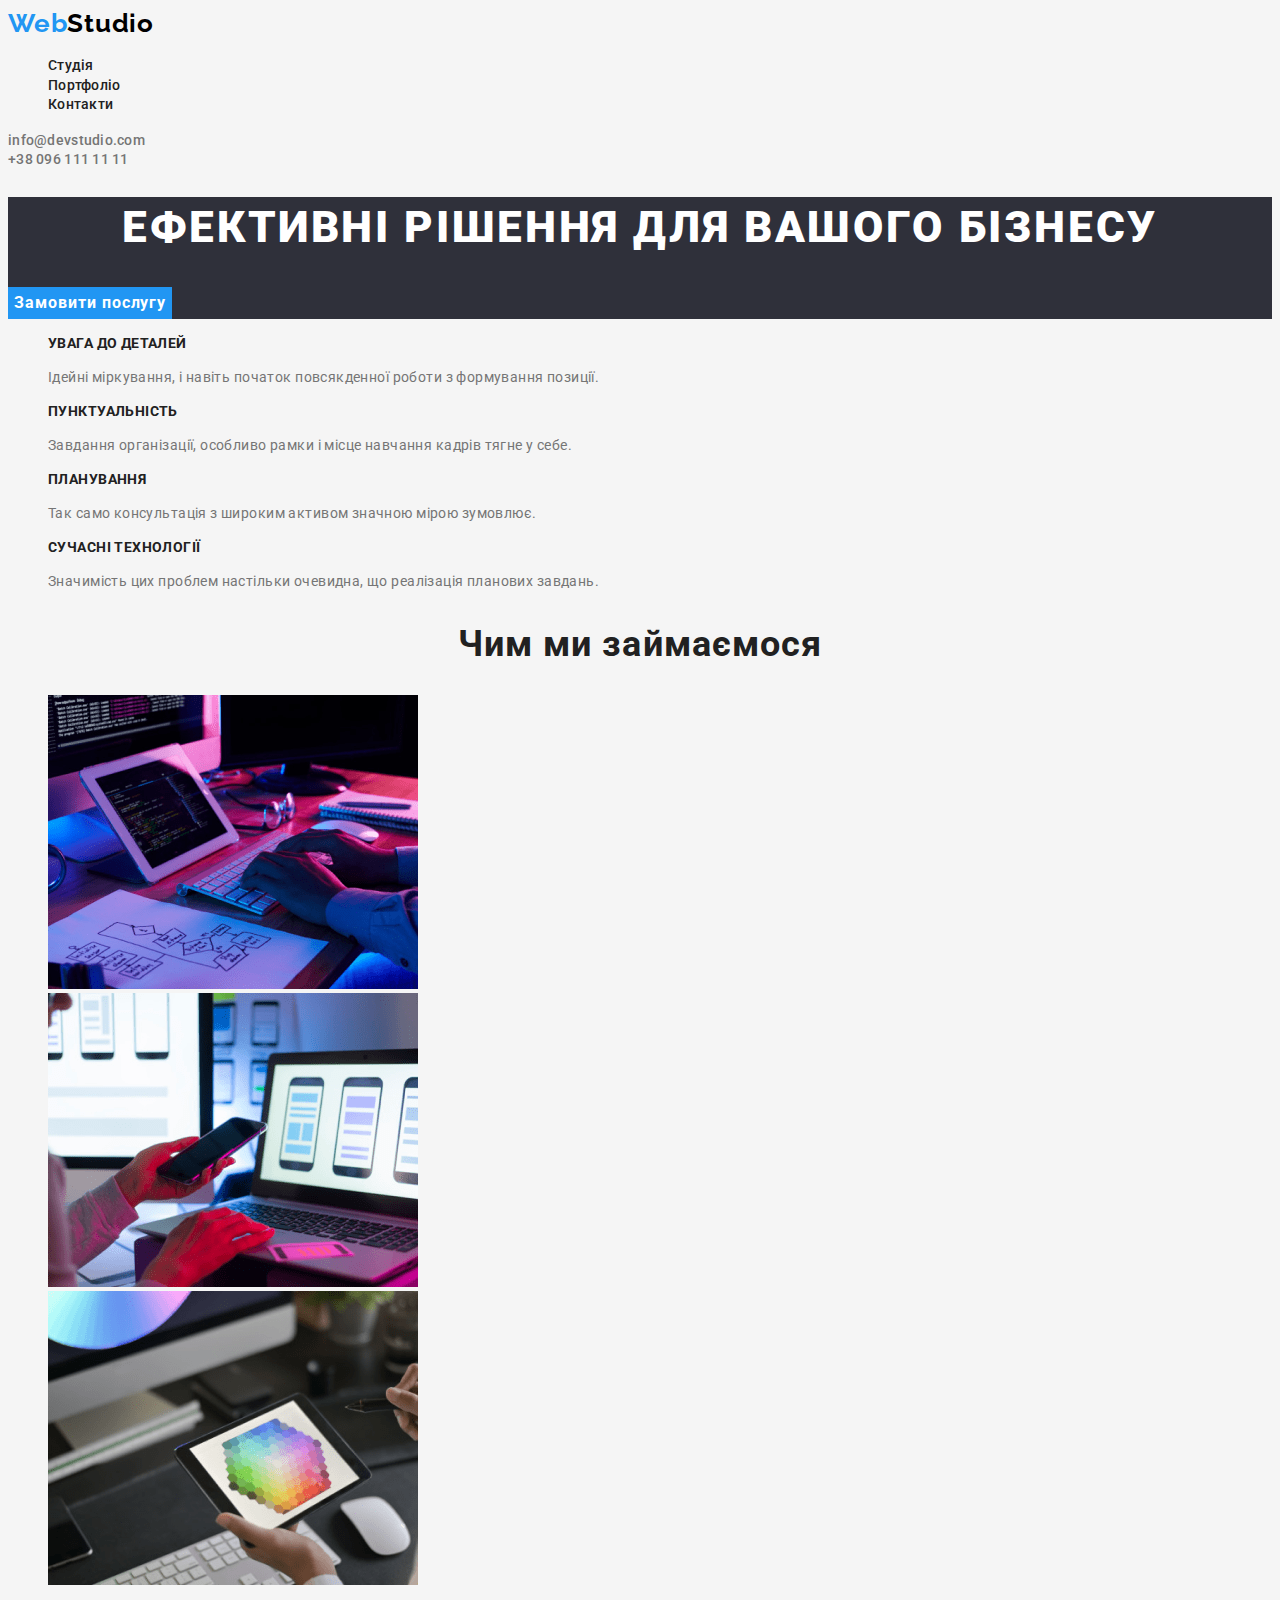
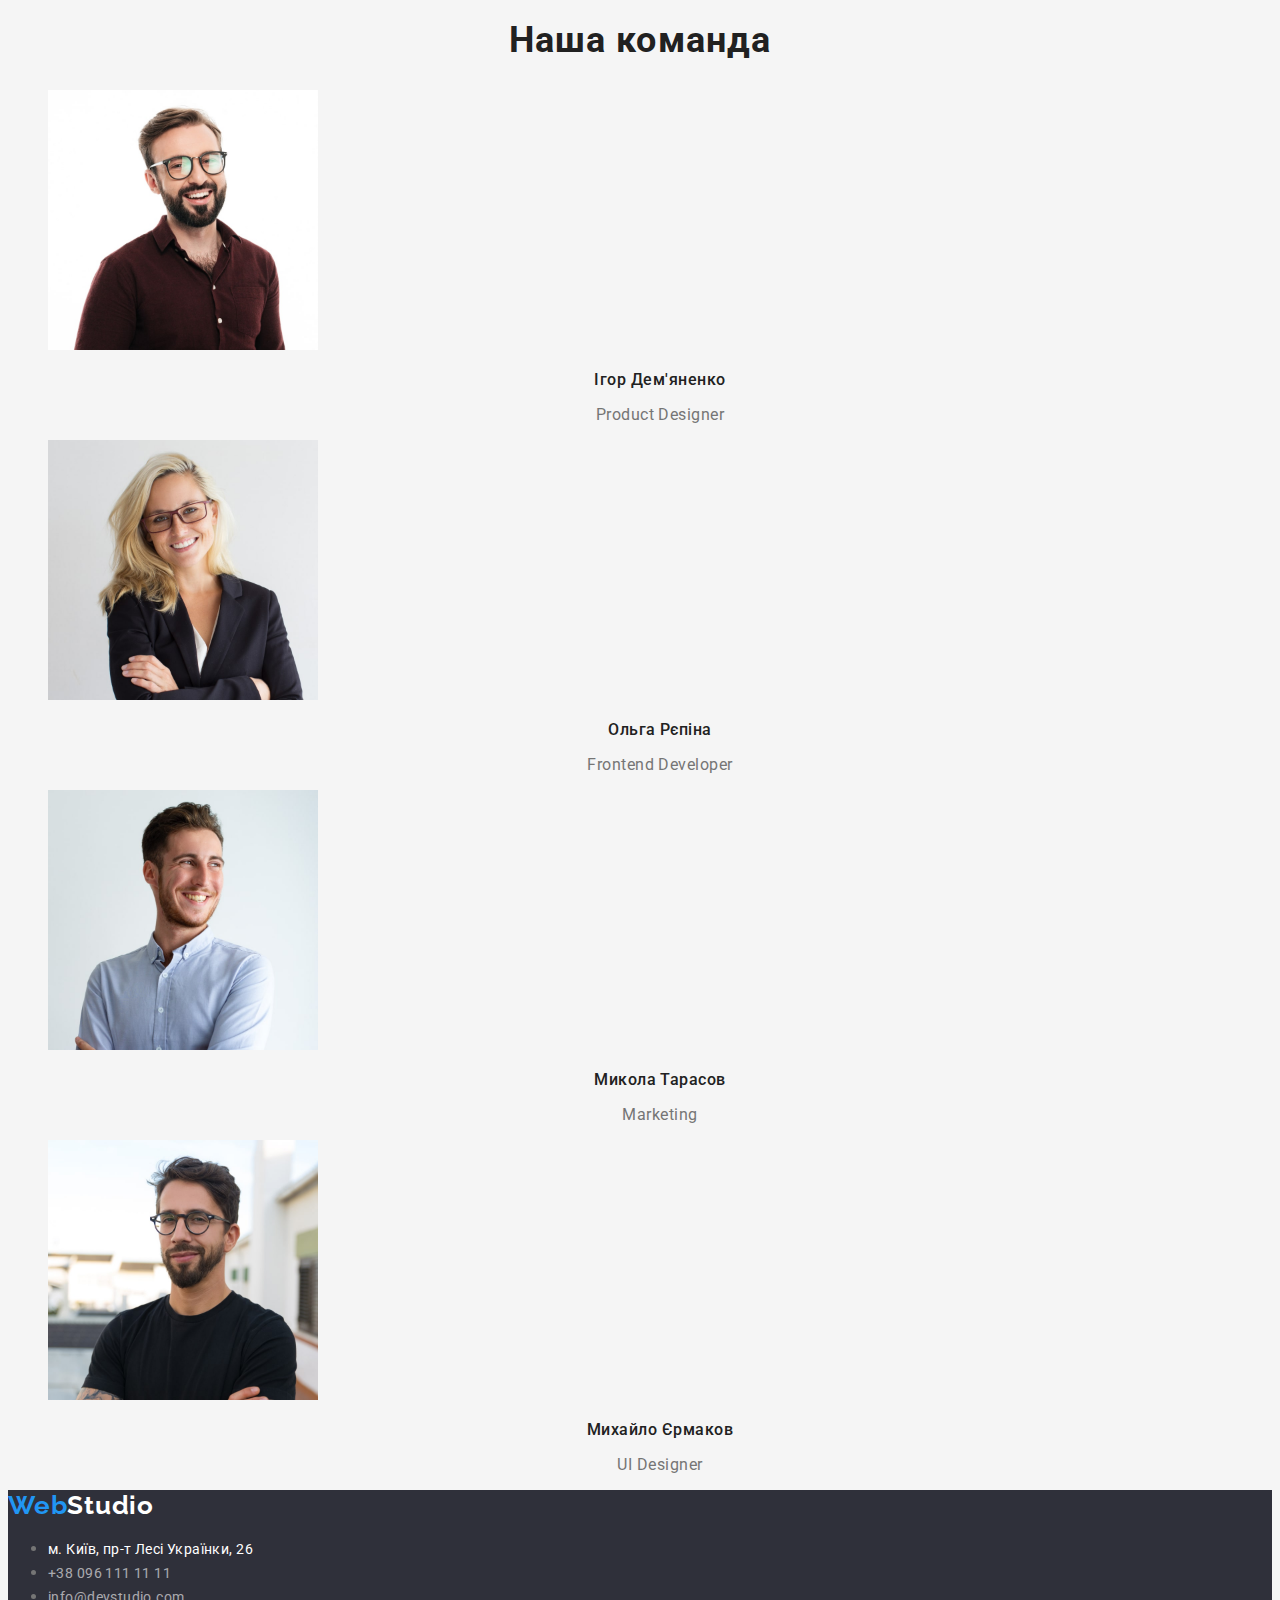
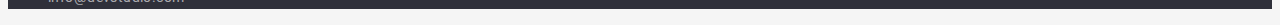
<file: index.html>
<!DOCTYPE html>
<html lang="en">
  <head>
    <meta charset="UTF-8" />
    <meta http-equiv="X-UA-Compatible" content="IE=edge" />
    <meta name="viewport" content="width=device-width, initial-scale=1.0" />
    <title>Webstudio</title>
    <link rel="stylesheet" href="./css/styles.css">
    <link rel="preconnect" href="https://fonts.googleapis.com">
<link rel="preconnect" href="https://fonts.gstatic.com" crossorigin>
<link href="https://fonts.googleapis.com/css2?family=Raleway:wght@700&family=Roboto:wght@400;500;700;900&display=swap" rel="stylesheet">
    <style>
   a { 
    text-decoration: none; /* Отменяем подчеркивание у ссылки */
   } 
  </style>
  </head>
  <body>
    <!--шапка-->
    <header>
      <a class="logo" href="index.html">Web<span class="logo-header">Studio</span></a>
      <nav>
        <ul class="nav-list list">
          <li class="nav-item"><a href="./index.html" class="nav-link">Студія</a></li>
          <li class="nav-item"><a href="./portfolio.html" class="nav-link">Портфоліо</a></li>
          <li class="nav-item"><a href="/" class="nav-link">Контакти</a></li>
        </ul>
      </nav>

      <a href="info@devstudio.com" class="info-tel">info@devstudio.com</a><br/>
      <a href="tel:+380961111111" class="info-tel">+38 096 111 11 11</a>
    </header>
    <!--hero-->
    <main>
      <div>
        <section style="background-color: #2F303A;">
          <h1 class="post-title">
            Ефективні рішення для 
            вашого бізнесу
          </h1>
          
          <!--<img src="./img/bg.png" alt="bg" width="1600" height="600" />--> 
          <button type="button" class="hero-button">Замовити послугу</button>
        </section>
      </div>

      <section>
        <!--<h2>Особливостi</h2>-->
        <ul class="list">
          <li>
            <h3 class="section-title">УВАГА ДО ДЕТАЛЕЙ</h3>
            <p class="section-title-item">
              Ідейні міркування, і навіть початок повсякденної роботи з
              формування позиції.
            </p>
          </li>
          <li>
            <h3 class="section-title">ПУНКТУАЛЬНІСТЬ</h3>
            <p class="section-title-item">
              Завдання організації, особливо рамки і місце навчання кадрів тягне
              у себе.
            </p>
          </li>
          <li>
            <h3 class="section-title">ПЛАНУВАННЯ</h3>
            <p class="section-title-item">
              Так само консультація з широким активом значною мірою зумовлює.
            </p>
          </li>
          <li>
            <h3 class="section-title">СУЧАСНІ ТЕХНОЛОГІЇ</h3> 
            <p class="section-title-item">
              Значимість цих проблем настільки очевидна, що реалізація планових
              завдань.
            </p >
          </li>
        </ul>
      </section>
      <!--фото чим ми займаэмося-->
      <section>
        <h2 class="section">Чим ми займаємося</h2>
        <ul class="list">
          <li>
            <img
              src="./img/mbook-min.png"
              alt="mbook"
              width="370"
              height="294"
            />
          </li>
          <li>
            <img
              src="./img/iphone-min.png"
              alt="iphone"
              width="370"
              height="294"
            />
          </li>
          <li>
            <img src="./img/pl-min.png" alt="pl" width="370" height="294" />
          </li>
        </ul>
      </section>
      <!--бригада-->
      <section>
        <h2 class="section">Наша команда</h2>
        <ul class="list">
          <li>
            <img src="./img/igor-min.jpg" alt="igor" width="270" height="260" />

            <h3 class="section-unit">Ігор Дем'яненко</h3>
            <p class="section-unit-work">Product Designer</p>
          </li>
          <li>
            <img src="./img/olga-min.jpg" alt="olga" width="270" height="260" />

            <h3 class="section-unit">Ольга Рєпіна</h3>
            <p class="section-unit-work">Frontend Developer</p>
          </li>
          <li>
            <img
              src="./img/mikola-min.jpg"
              alt="mikola"
              width="270"
              height="260"
            />

            <h3 class="section-unit">Микола Тарасов</h3>
            <p class="section-unit-work">Marketing</p>
          </li>
          <li>
            <img
              src="./img/mikael-min.jpg"
              alt="mikael"
              width="270"
              height="260"
            />

            <h3 class="section-unit">Михайло Єрмаков</h3>
            <p class="section-unit-work">UI Designer</p>
          </li>
        </ul>
      </section>
    </main>
    <!--на подвале-->
    <footer style="background-color: #2F303A;">
      <a class="logo" href="index.html">Web<span class="logo-footer">Studio</span></a>
      <address>
        <ul>
          <li>
            <a class="info-tel-ad"
              href="https://goo.gl/maps/oGdaYsp25zFcmJvW9"
              target="_blank"
              rel="nofolow"
              >м. Київ, пр-т Лесі Українки, 26</a
            >
          </li>
          <li><a class="info-tel-footer" href="tel:+380961111111">+38 096 111 11 11</a></li>
          <li><a class="info-tel-footer" href="info@devstudio.com">info@devstudio.com</a></li>
        </ul>
      </address>
    </footer>
  </body>
</html>
</file>
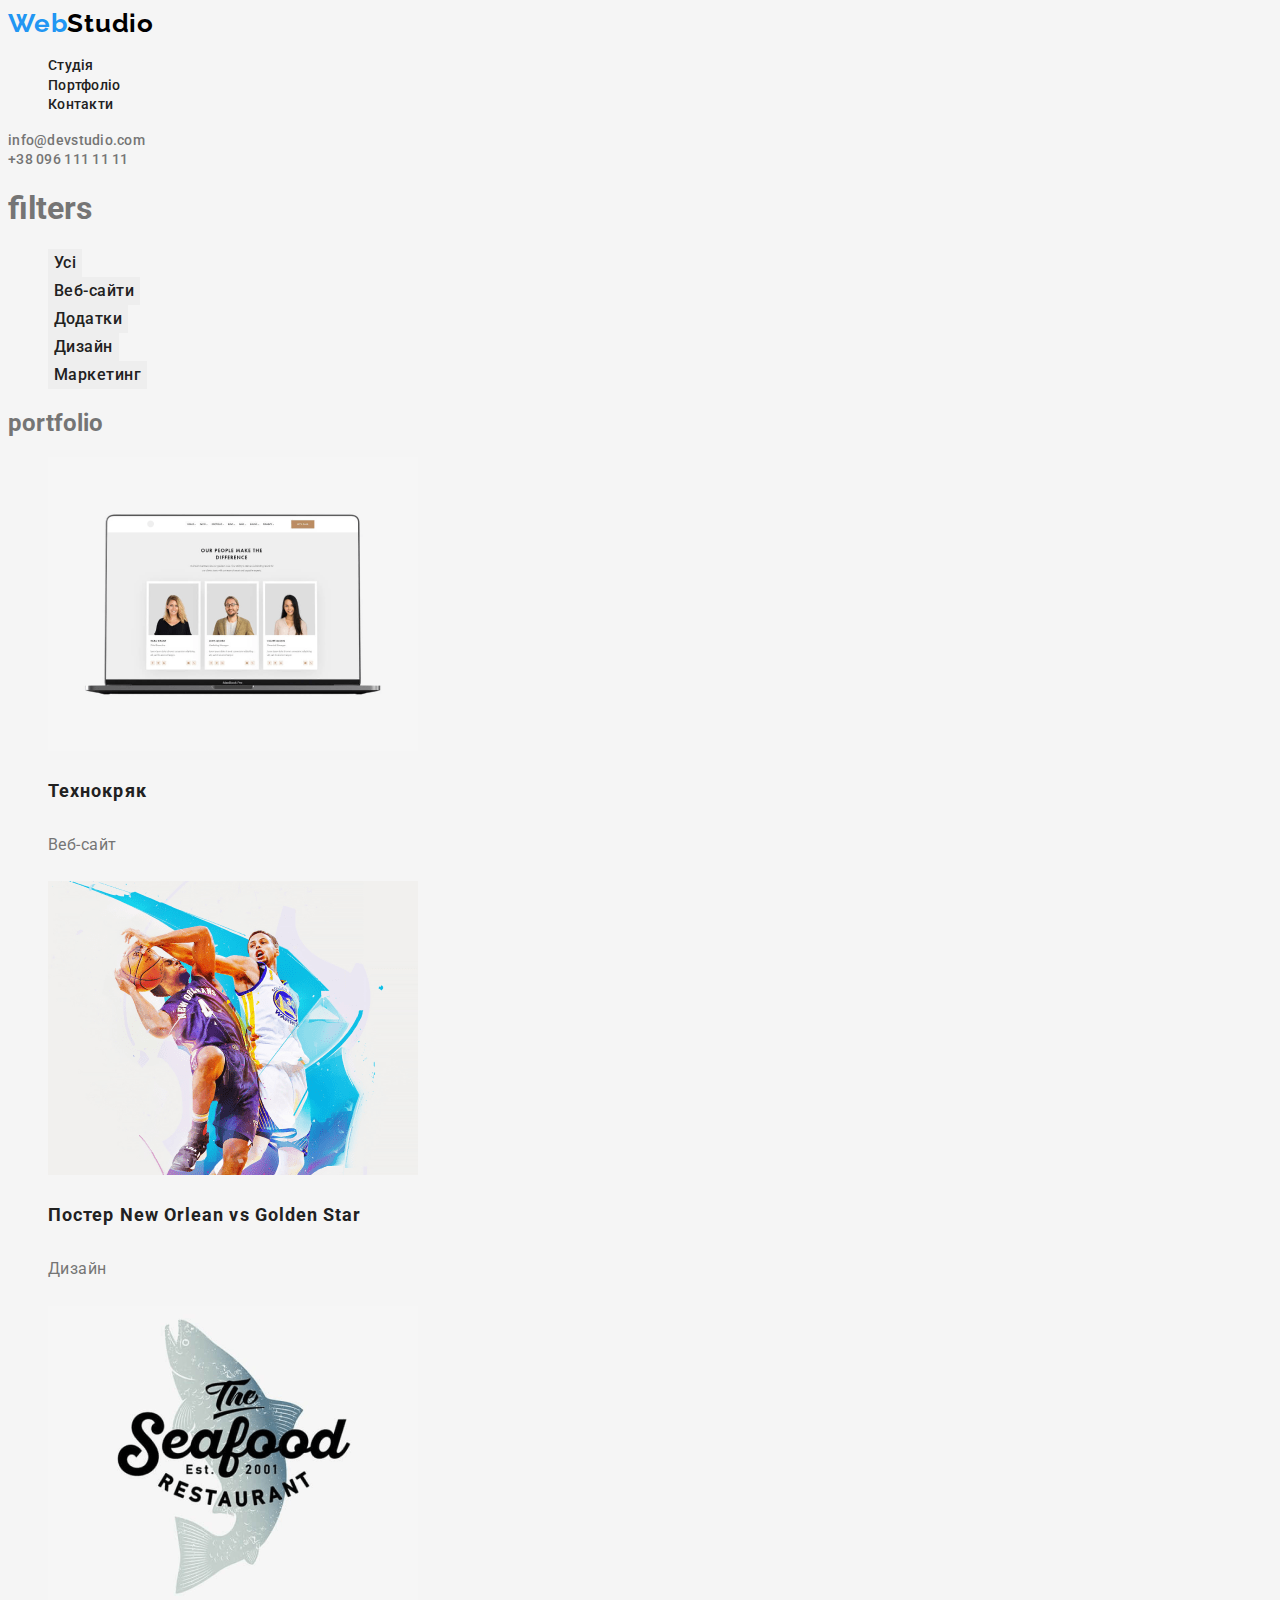
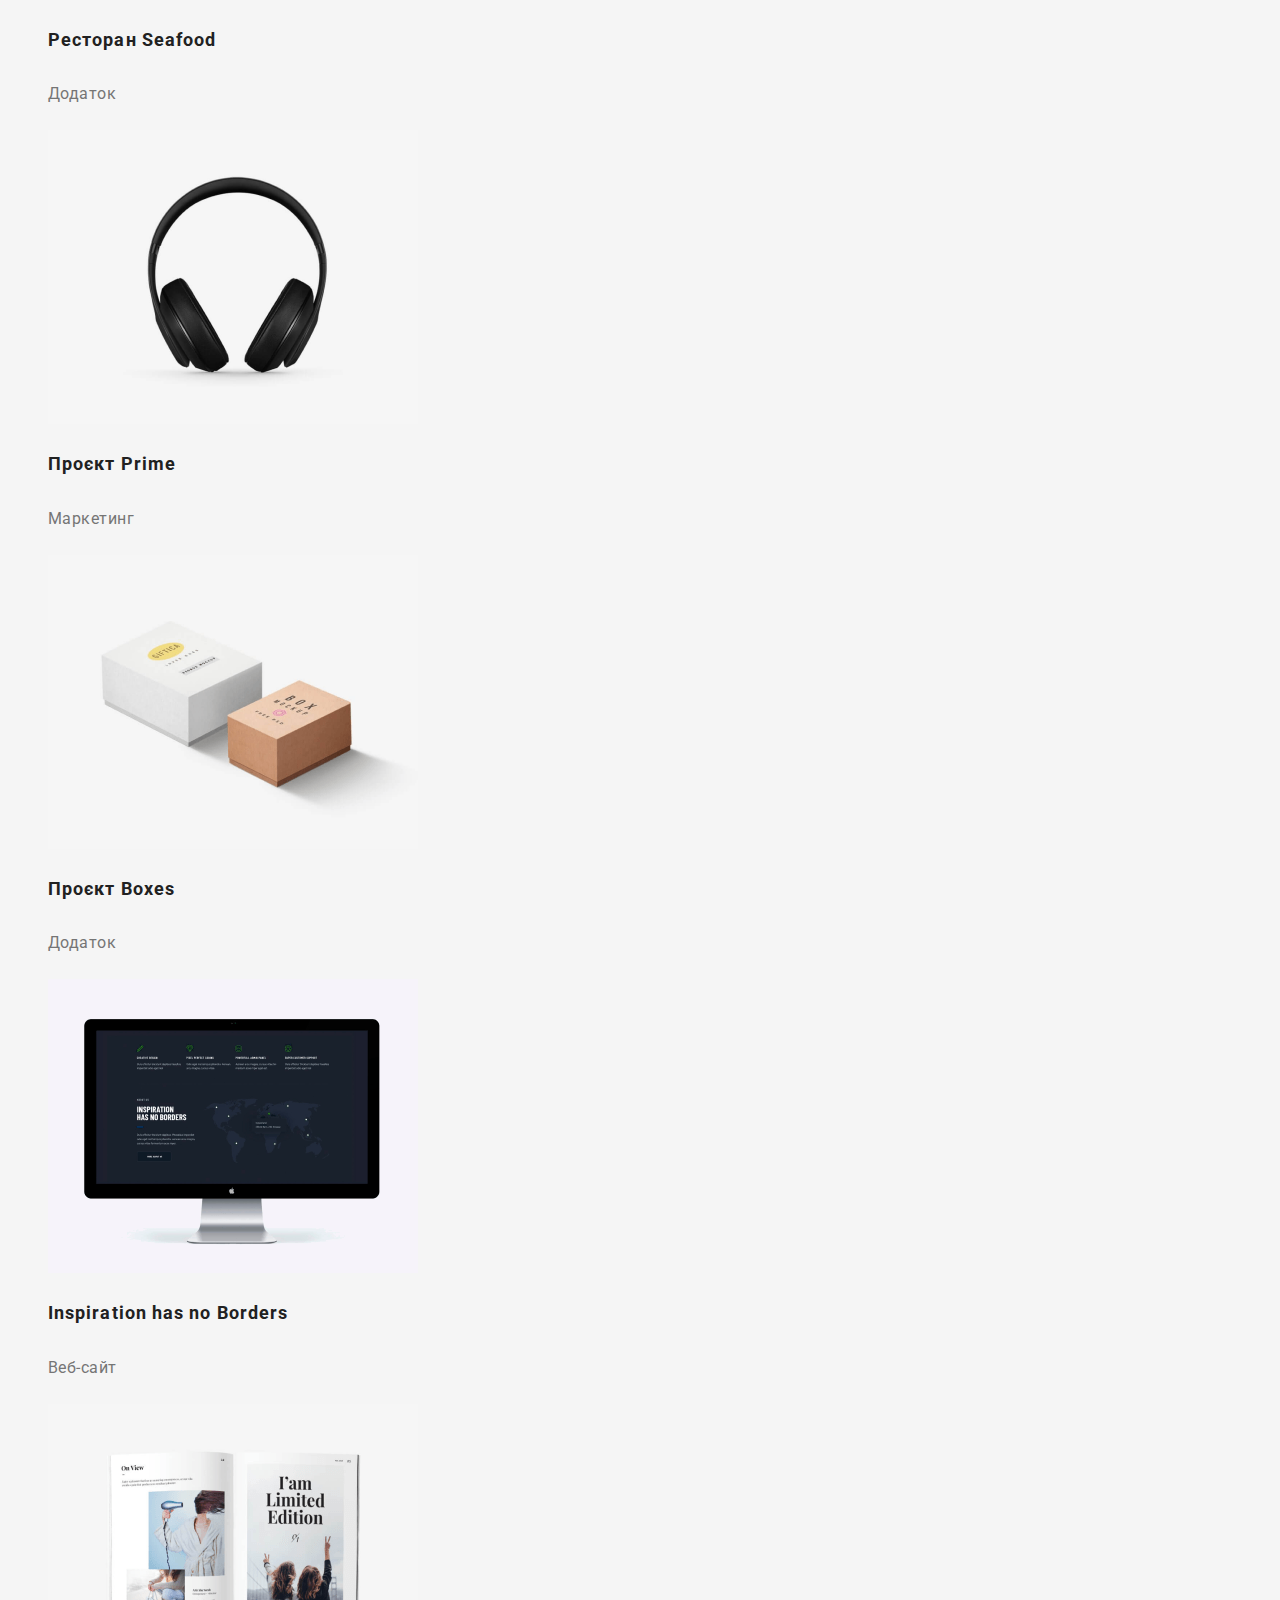
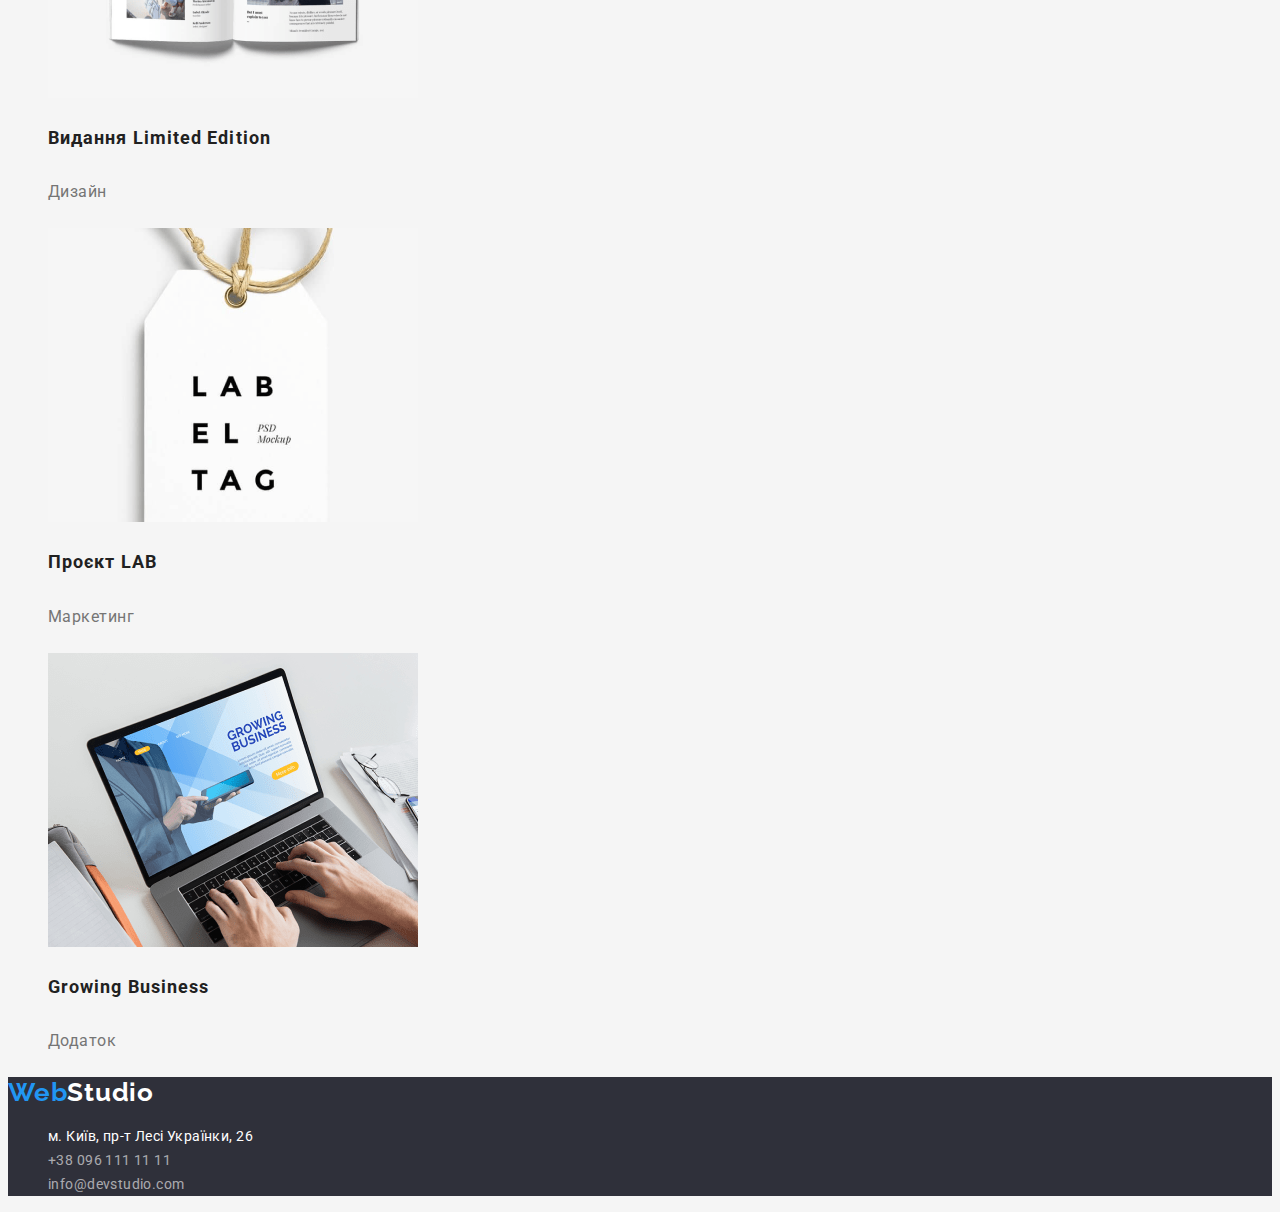
<file: portfolio.html>
<!DOCTYPE html>
<html lang="en">
  <head>
    <meta charset="UTF-8" />
    <meta http-equiv="X-UA-Compatible" content="IE=edge" />
    <meta name="viewport" content="width=device-width, initial-scale=1.0" />
    <title>Portfolio</title>
    <link rel="stylesheet" href="./css/styles.css" />
    <link rel="preconnect" href="https://fonts.googleapis.com">
<link rel="preconnect" href="https://fonts.gstatic.com" crossorigin>
<link href="https://fonts.googleapis.com/css2?family=Raleway:wght@700&family=Roboto:wght@400;500;700;900&display=swap" rel="stylesheet">
    <style>
   a { 
    text-decoration: none; /* Отменяем подчеркивание у ссылки */
   } 
  </style>
  </head>
  <body>
    <!--шапка-->
    <header>
      <a class="logo" href="index.html">Web<span class="logo-header">Studio</span></a>
      <nav>
        <ul class="nav-list list">
          <li class="nav-item"><a href="./index.html" class="nav-link">Студія</a></li>
          <li class="nav-item"><a href="./portfolio.html" class="nav-link">Портфоліо</a></li>
          <li class="nav-item"><a href="/" class="nav-link">Контакти</a></li>
        </ul>
      </nav>

      <a href="info@devstudio.com" class="info-tel">info@devstudio.com</a><br/>
      <a href="tel:+380961111111" class="info-tel">+38 096 111 11 11</a>
    </header>
    <main>
      <section>
        <!--portfolio-->
        <h1>filters</h1>
        <ul class="list">
          <li><button type="button" class="portfolio-btn">Усі</button></li>
          <li><button type="button" class="portfolio-btn">Веб-сайти</button></li>
          <li><button type="button" class="portfolio-btn">Додатки</button></li>
          <li><button type="button" class="portfolio-btn">Дизайн</button></li>
          <li><button type="button" class="portfolio-btn">Маркетинг</button></li>
        </ul>
        <h2>portfolio</h2>
        <ul class="list">
          <li>
            <img src="./img/tehno.png" alt="tehno"/>
              <h3 class="example">Технокряк</h3>
                <h4 class="example-item">Веб-сайт</h4>
              
            
          </li>
          <li>
            <img src="./img/basket.png" alt="basket"/>
              <h3 class="example">Постер New Orlean vs Golden Star</h3>
                <h4 class="example-item">Дизайн</h4>
              
            
          </li>
          <li>
            <img src="./img/seafood.png" alt="seafood"/>
              <h3 class="example">Ресторан Seafood</h3>
                <h4 class="example-item">Додаток</h4>
              
            
          </li>
          <li>
            <img src="./img/prime.png" alt="prime"/>
              <h3 class="example">Проєкт Prime</h3>
                <h4 class="example-item">Маркетинг</h4>
              
            
          </li>
          <li >
            <img src="./img/boxes.png" alt="boxes"/>
              <h3 class="example">Проєкт Boxes</h3>
                <h4 class="example-item">Додаток</h4>
              
            
          </li>
          <li>
            <img src="./img/borders.png" alt="borders"/>
              <h3 class="example">Inspiration has no Borders</h3>
                <h4 class="example-item">Веб-сайт</h4>
              
            
          </li>
          <li>
            <img src="./img/book.png" alt="book"/>
              <h3 class="example">Видання Limited Edition</h3>
                <h4 class="example-item">Дизайн</h4>
              
            
          </li>
          <li>
            <img src="./img/label.png" alt="label"/>
              <h3 class="example">Проєкт LAB</h3>
                <h4 class="example-item">Маркетинг</h4>
                
                
              
            
          </li>
          <li>
            <img src="./img/growing.png" alt="growing"/>
              <h3 class="example">Growing Business</h3>
                <h4 class="example-item">Додаток</h4>
              
            
          </li>
        </ul>
      </section>
    </main>
    <!--на подвале-->
    <footer style="background-color: #2F303A;">
      <a class="logo" href="index.html">Web<span class="logo-footer">Studio</span></a>
      <address>
        <ul class="list">
          <li>
            <a class="info-tel-ad"
              href="https://goo.gl/maps/oGdaYsp25zFcmJvW9"
              target="_blank"
              rel="nofolow"
              >м. Київ, пр-т Лесі Українки, 26</a
            >
          </li>
          <li><a class="info-tel-footer" href="tel:+380961111111">+38 096 111 11 11</a></li>
          <li><a class="info-tel-footer" href="info@devstudio.com">info@devstudio.com</a></li>
        </ul>
      </address>
    </footer>
  </body>
</html>
</file>
<file: css/styles.css>
/*подключение шрифтов,бэкграунд,цвет абзацев*/
body {
 background-color: #F5F5F5;
 color: #757575;  
 font-family: Roboto,Raleway;
}

/*цвет основного  черного текста color: #212121
цвет вторичного черного текста color: #757575
задний фон основной темный     background: #2F303A
белый h1, шапка, studio-logo-footer background: #FFFFFF 
белый основной background: #F5F5F5
белый вторичный background: #F5F4FA
акцент web-logo background: #2196F3
studio-logo-header #000000
*/
:root{
    --white:#FFFFFF;
    --black:#000000;
    --accent:#2196F3;
    --background-white:#F5F5F5;
    --secondary-background-white:#F5F4FA;
    --hero-footer-background:#2F303A;
    --primary-text-color:#212121;
    --secondary-text-color:#757575;

}
/*logo*/
.logo{
font-family: 'Raleway';    
font-weight: 700;
font-size: 26px;
line-height: calc(31/26);
letter-spacing: 0.03em;

color: var(--accent);

}
.logo-header{
    color: var(--black);
}
.logo-footer{
    color:  var(--white) ;
}
/* убираем точки в списке везде*/
.list{
    list-style: none;
}
/*---навигация---*/
.nav-list {
}
.nav-item {
}
.nav-link {
font-weight: 500;
font-size: 14px;
line-height: calc(16/12);
letter-spacing: 0.02em;

color: var(--primary-text-color);

}
.nav-link:hover,
.nav-link:focus{
  color: var(--accent);  
}
.info-tel{
    font-weight: 500;
font-size: 14px;
line-height: calc(16/14);
letter-spacing: 0.02em;
color: var(--secondary-text-color);
}
.info-tel:hover,
.info-tel:focus{
   color: var(--accent); 
}



/*--hero--*/
.post-title {
font-weight: 900;
font-size: 44px;
line-height: calc(60/44);


text-align: center;
letter-spacing: 0.06em;
text-transform: uppercase;

color: var(--white);
 
 
}

/*---кнопка---*/
.hero-button{
font-family: 'Roboto';
font-style: normal;
font-weight: 700;
font-size: 16px;
line-height: calc(30/16);


display: flex;
align-items: center;
text-align: center;
letter-spacing: 0.06em;

color: var(--white);
border: none;
background-color: var(--accent);
cursor: pointer;
}
.hero-button:hover,
.hero-button:focus{
 color: var(--primary-text-color);   
}
/*---особливости---*/
.section-title {
font-weight: 700;
font-size: 14px;
line-height: calc(16/14);
letter-spacing: 0.03em;
text-transform: uppercase;

color: var(--primary-text-color);
}
.section-title-item {
font-weight: 400;
font-size: 14px;
line-height: calc(24/14);
letter-spacing: 0.03em;
color: var(--secondary-text-color);

}
/*--фото чим ми займаэмося та бригада--*/
.section{
font-weight: 700;
font-size: 36px;
line-height: calc(42/36);
text-align: center;
letter-spacing: 0.03em;

color: var(--primary-text-color);}
.section-unit-work {
font-weight: 400;
font-size: 16px;
line-height: calc(19/16);
text-align: center;
letter-spacing: 0.03em;

color: var(--secondary-text-color);
}
.section-unit {
font-weight: 500;
font-size: 16px;
line-height: calc(19/16);
text-align: center;
letter-spacing: 0.03em;

color: var(--primary-text-color);

}


/*----footer----*/

.info-tel-ad {
font-style: normal;
font-weight: 400;
font-size: 14px;
line-height: calc(24/14);
letter-spacing: 0.03em;
color: var(--white);
}
.info-tel-footer{
font-style: normal;
font-weight: 400;
font-size: 14px;
line-height: calc(24/14);
letter-spacing: 0.03em;

color: rgba(255, 255, 255, 0.6);
}

.info-tel-ad:hover,
.info-tel-ad:focus,
.info-tel-footer:hover,
.info-tel-footer:focus{
    color: var(--accent);
}




/*---------------------------------------------------------------------*/
                        /*portfolio.html*/
    /*button*/                    
.portfolio-btn{
font-family: 'Roboto';
font-weight: 500;
font-size: 16px;
line-height: calc(26/16);
text-align: center;
letter-spacing: 0.03em;
color: var(--primary-text-color);
background: #EEEEEE;
border: none;
cursor: pointer;
}
.portfolio-btn:hover,
.portfolio-btn:focus{
    color: var(--white);
    background-color: var(--accent);
}

.example {
font-weight: 700;
font-size: 18px;
line-height: calc(36/18);
letter-spacing: 0.06em;
color: var(--primary-text-color);

}
.example-item {
font-weight: 400;
font-size: 16px;
line-height: calc(30/16);
letter-spacing: 0.03em;
color: var(--secondary-text-color);

}
</file>
